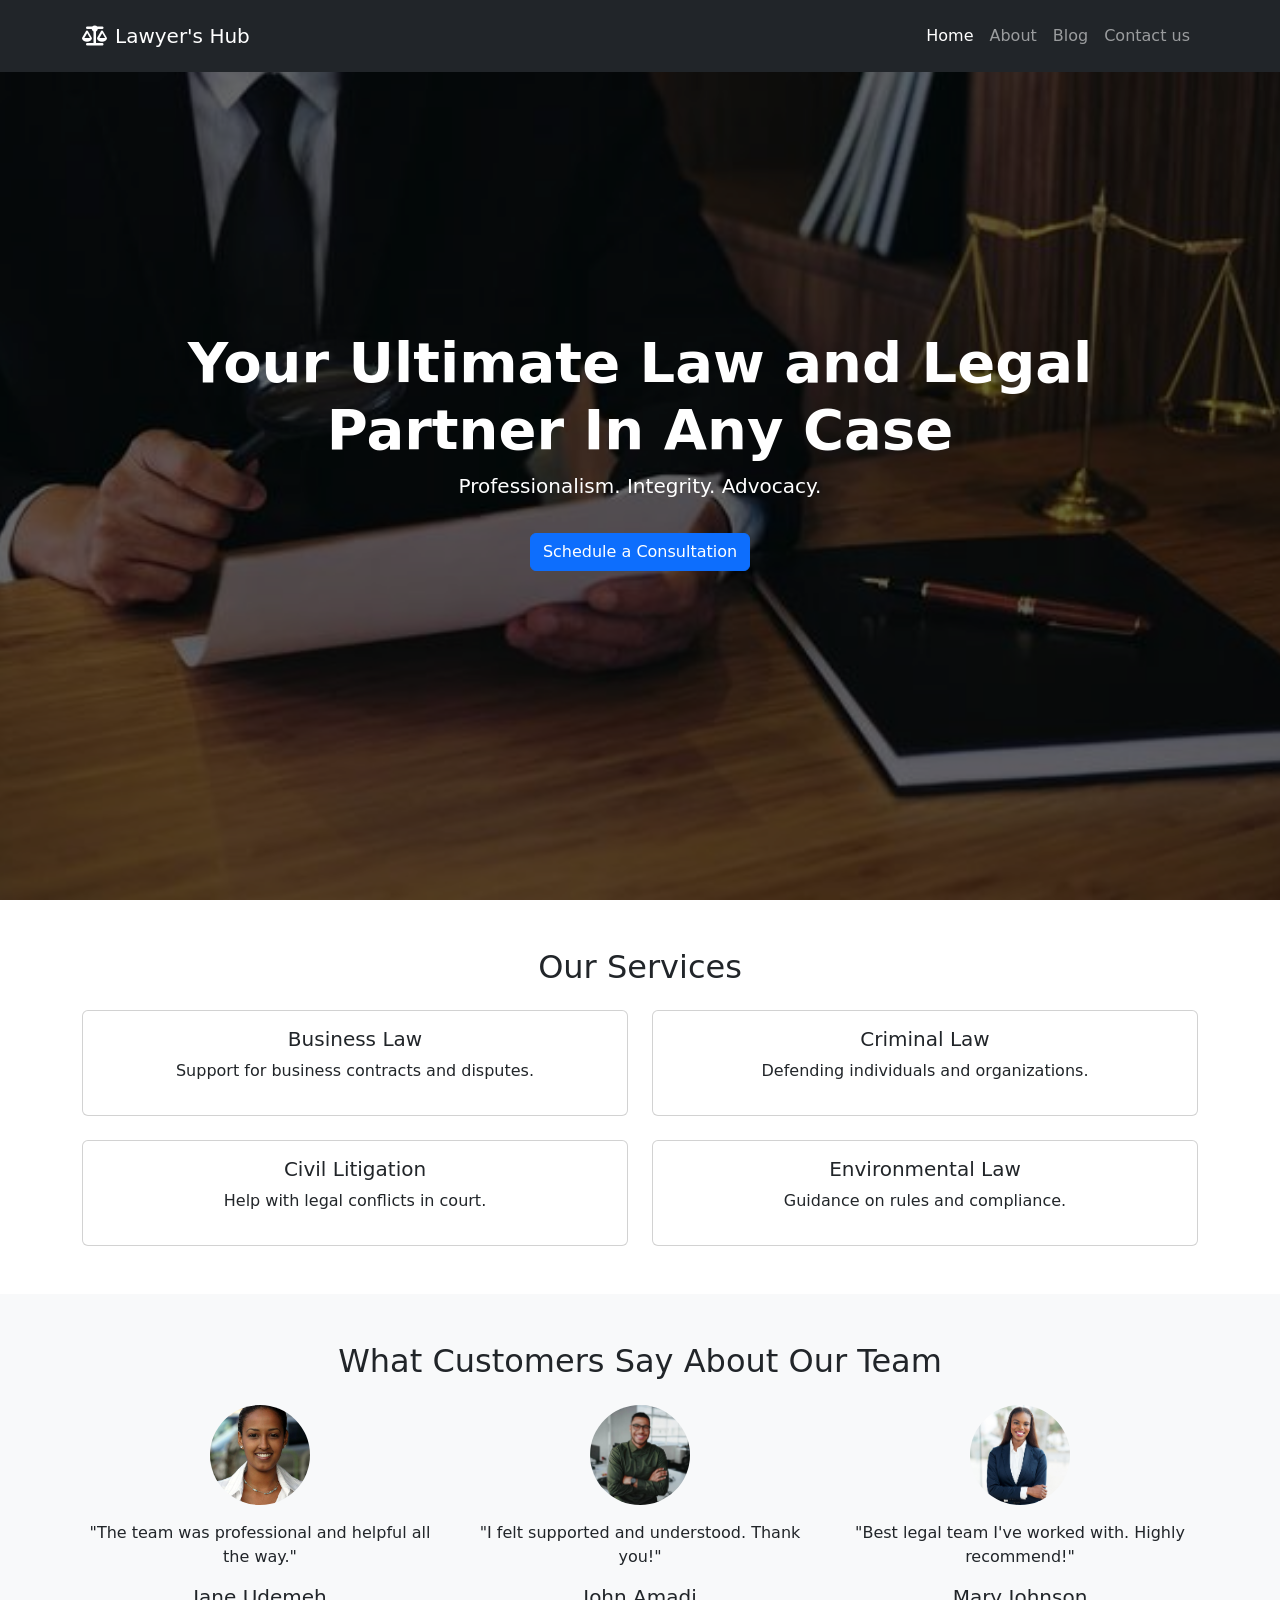
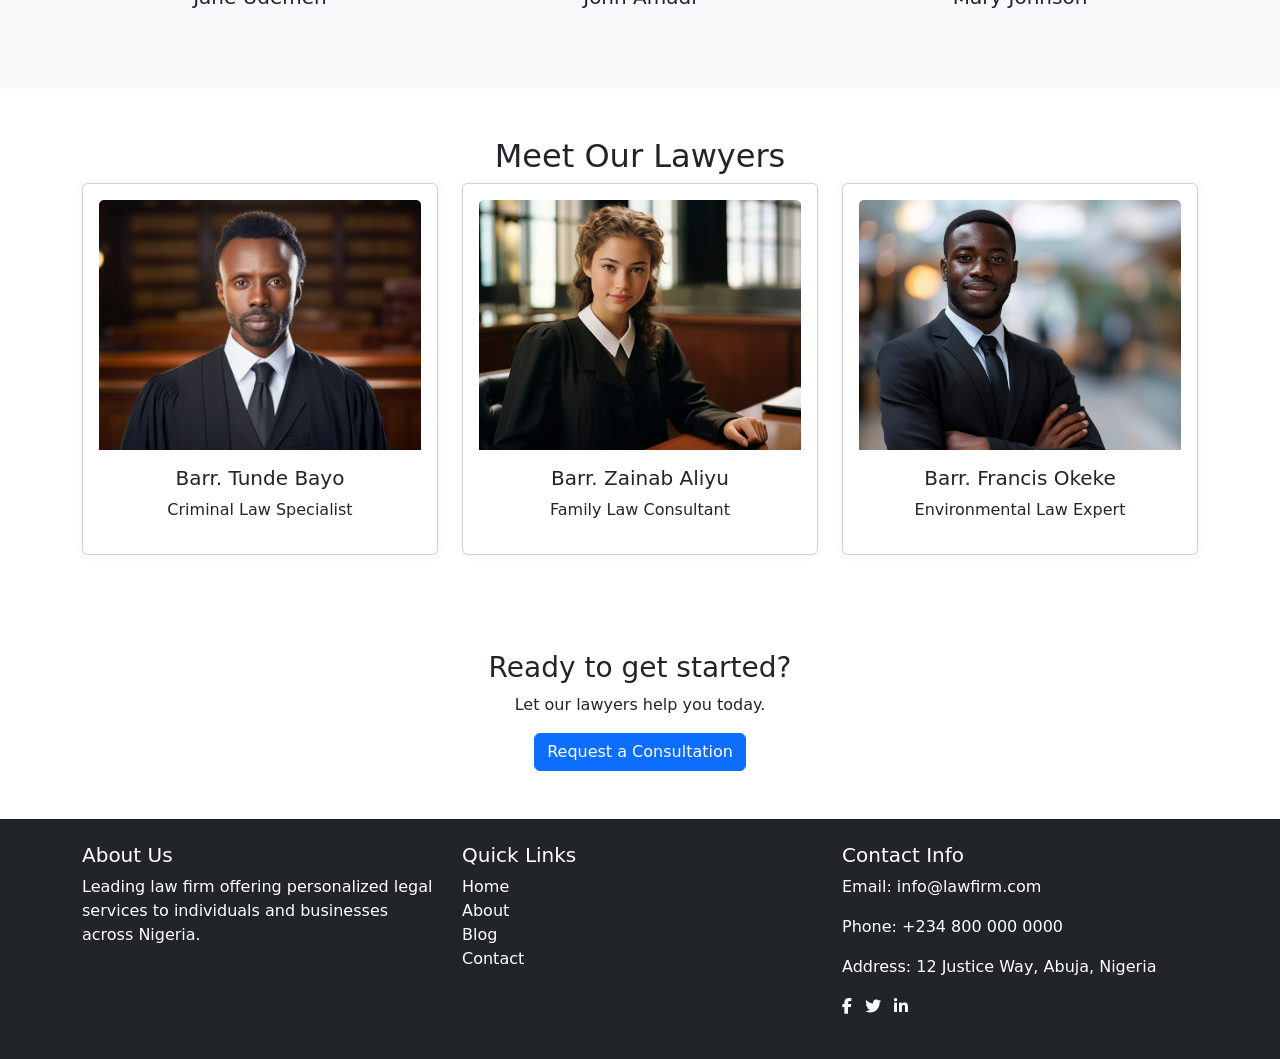
<file: index.html>
<!DOCTYPE html>
<html lang="en">
<head>
    <meta charset="UTF-8">
    <meta name="viewport" content="width=device-width, initial-scale=1.0">
    <title>Document</title>
    <link rel="stylesheet" href="styles.css">
    <link href="https://cdn.jsdelivr.net/npm/bootstrap@5.0.2/dist/css/bootstrap.min.css" rel="stylesheet" integrity="sha384-EVSTQN3/azprG1Anm3QDgpJLIm9Nao0Yz1ztcQTwFspd3yD65VohhpuuCOmLASjC" crossorigin="anonymous">
    <link href="https://cdnjs.cloudflare.com/ajax/libs/font-awesome/6.5.0/css/all.min.css" rel="stylesheet" />

</head>
<body>
    <nav class="navbar navbar-expand-lg navbar-dark bg-dark py-3 fixed-top" >
  <div class="container">
    <a class="navbar-brand" href="#"> 
        <i class="fa-solid fa-scale-balanced me-2"></i>Lawyer's Hub</a>
    <button class="navbar-toggler" type="button" data-bs-toggle="collapse" data-bs-target="#navbarNav" aria-controls="navbarNav" aria-expanded="false" aria-label="Toggle navigation">
      <span class="navbar-toggler-icon"></span>
    </button>
    <div class="collapse navbar-collapse" id="navbarNav">
      <ul class="navbar-nav ms-auto">
        <li class="nav-item">
          <a class="nav-link text-white" aria-current="page" href="#">Home</a>
        </li>
        <li class="nav-item">
          <a class="nav-link" href="pages/about.html">About</a>
        </li>
        <li class="nav-item">
          <a class="nav-link" href="pages/blog.html">Blog</a>
        </li>
        <li class="nav-item">
          <a class="nav-link" href="pages/contact.html">Contact us</a>
        </li>
      </ul>
    </div>
  </div>
</nav>

<!-- hero -->
<div class="hero d-flex align-items-center justify-content-center text-center text-white">
  <!-- Overlay -->
  <div class="overlay position-absolute top-0 start-0 w-100 h-100" style="background-color: rgba(0,0,0,0.6); z-index: 1;"></div>

  <div class="container position-relative" style="z-index: 2;">
    <h1 class="display-4 fw-bold">Your Ultimate Law and Legal Partner In Any Case</h1>
    <p class="lead">Professionalism. Integrity. Advocacy.</p>
    <a href="pages/contact.html" class="btn btn-primary mt-3">Schedule a Consultation</a>
  </div>
</div>

 <!-- Services Section -->
  <section class="py-5">
  <div class="container">
    <h2 class="text-center mb-4">Our Services</h2>
    <div class="row row-cols-1 row-cols-md-2 g-4">
      <div class="col">
        <div class="card text-center h-100">
          <div class="card-body">
            <h5>Business Law</h5>
            <p>Support for business contracts and disputes.</p>
          </div>
        </div>
      </div>
      <div class="col">
        <div class="card text-center h-100">
          <div class="card-body">
            <h5>Criminal Law</h5>
            <p>Defending individuals and organizations.</p>
          </div>
        </div>
      </div>
      <div class="col">
        <div class="card text-center h-100">
          <div class="card-body">
            <h5>Civil Litigation</h5>
            <p>Help with legal conflicts in court.</p>
          </div>
        </div>
      </div>
      <div class="col">
        <div class="card text-center h-100">
          <div class="card-body">
            <h5>Environmental Law</h5>
            <p>Guidance on rules and compliance.</p>
          </div>
        </div>
      </div>
    </div>
  </div>
</section>

  <!-- Testimonials Section -->
  <section class="py-5 bg-light">
    <div class="container">
      <h2 class="text-center mb-4">What Customers Say About Our Team</h2>
      <div class="row">
        <div class="col-md-4 text-center mb-4">
          <img src="assets/jane-udeme.jpeg" alt="Client 1" class="rounded-circle mb-3" style="width: 6.25rem; height: 6.25rem; object-fit: cover;">
          <p>"The team was professional and helpful all the way."</p>
          <h5>Jane Udemeh</h5>
        </div>
        <div class="col-md-4 text-center mb-4">
          <img src="assets/customer-john.jpg" alt="Client 2" class="rounded-circle mb-3" style="width: 6.25rem; height: 6.25rem; object-fit: cover; object-position: 20% 30%;">
          <p>"I felt supported and understood. Thank you!"</p>
          <h5>John Amadi</h5>
        </div>
        <div class="col-md-4 text-center mb-4">
          <img src="assets/mary.jpg" alt="Client 3" class="rounded-circle mb-3" style="width: 6.25rem; height: 6.25rem; object-fit: cover; object-position: 10% 30%;">
          <p>"Best legal team I've worked with. Highly recommend!"</p>
          <h5>Mary Johnson</h5>
        </div>
      </div>
    </div>
  </section>

  <!-- Our Team -->
<section class="py-5">
  <div class="container">
    <h2 class="text-center section-title">Meet Our Lawyers</h2>
    <div class="row g-4">
      <div class="col-md-4">
        <div class="card lawyer-card">
          <img src="assets/criminal-law.jpg" class="card-img-top" alt="Lawyer 1">
          <div class="card-body text-center">
            <h5 class="card-title">Barr. Tunde Bayo</h5>
            <p class="card-text">Criminal Law Specialist</p>
          </div>
        </div>
      </div>
      <div class="col-md-4">
        <div class="card lawyer-card">
          <img src="assets/family-law.jpg" class="card-img-top" alt="Lawyer 2">
          <div class="card-body text-center">
            <h5 class="card-title">Barr. Zainab Aliyu</h5>
            <p class="card-text">Family Law Consultant</p>
          </div>
        </div>
      </div>
      <div class="col-md-4 ">
        <div class="card lawyer-card">
           <img src="assets/environmental-law.jpg" class="card-img-top lawyer-img-francis" alt="Lawyer 3">
          <div class="card-body text-center">
            <h5 class="card-title">Barr. Francis Okeke</h5>
            <p class="card-text">Environmental Law Expert</p>
          </div>
        </div>
      </div>
    </div>
  </div>
</section>

<section class="py-5 text-center text-dark">
    <div class="container">
      <h3>Ready to get started?</h3>
    <p>Let our lawyers help you today.</p>
    <a href="pages/contact.html" class="btn btn-primary ">Request a Consultation</a>
  </div>
  </section>

  <footer class="bg-dark text-white py-4">
  <div class="container" >
    <div class="row text-center text-md-start">
      <div class="col-md-4 mb-3" >
        <h5>About Us</h5>
        <p>Leading law firm offering personalized legal services to individuals and businesses across Nigeria.</p>
      </div>
      <div class="col-md-4 mb-3">
        <h5>Quick Links</h5>
        <ul class="list-unstyled">
          <li><a href="index.html" class="text-white text-decoration-none">Home</a></li>
          <li><a href="pages/about.html" class="text-white text-decoration-none">About</a></li>
          <li><a href="pages/blog.html" class="text-white text-decoration-none">Blog</a></li>
          <li><a href="pages/contact.html" class="text-white text-decoration-none">Contact</a></li>
        </ul>
      </div>

      <!-- footer -->
      <div class="col-md-4 mb-3">
        <h5>Contact Info</h5>
        <p>Email: info@lawfirm.com</p>
        <p>Phone: +234 800 000 0000</p>
        <p>Address: 12 Justice Way, Abuja, Nigeria</p>
        <div class="socials">
          <a href="#" class="text-white me-2"><i class="fab fa-facebook-f"></i></a>
          <a href="#" class="text-white me-2"><i class="fab fa-twitter"></i></a>
          <a href="#" class="text-white"><i class="fab fa-linkedin-in"></i></a>
        </div>
      </div>
    </div>
  </div>
</footer>
    <script src="https://cdn.jsdelivr.net/npm/bootstrap@5.0.2/dist/js/bootstrap.bundle.min.js" integrity="sha384-MrcW6ZMFYlzcLA8Nl+NtUVF0sA7MsXsP1UyJoMp4YLEuNSfAP+JcXn/tWtIaxVXM" crossorigin="anonymous"></script>
</body>
</html>
</file>
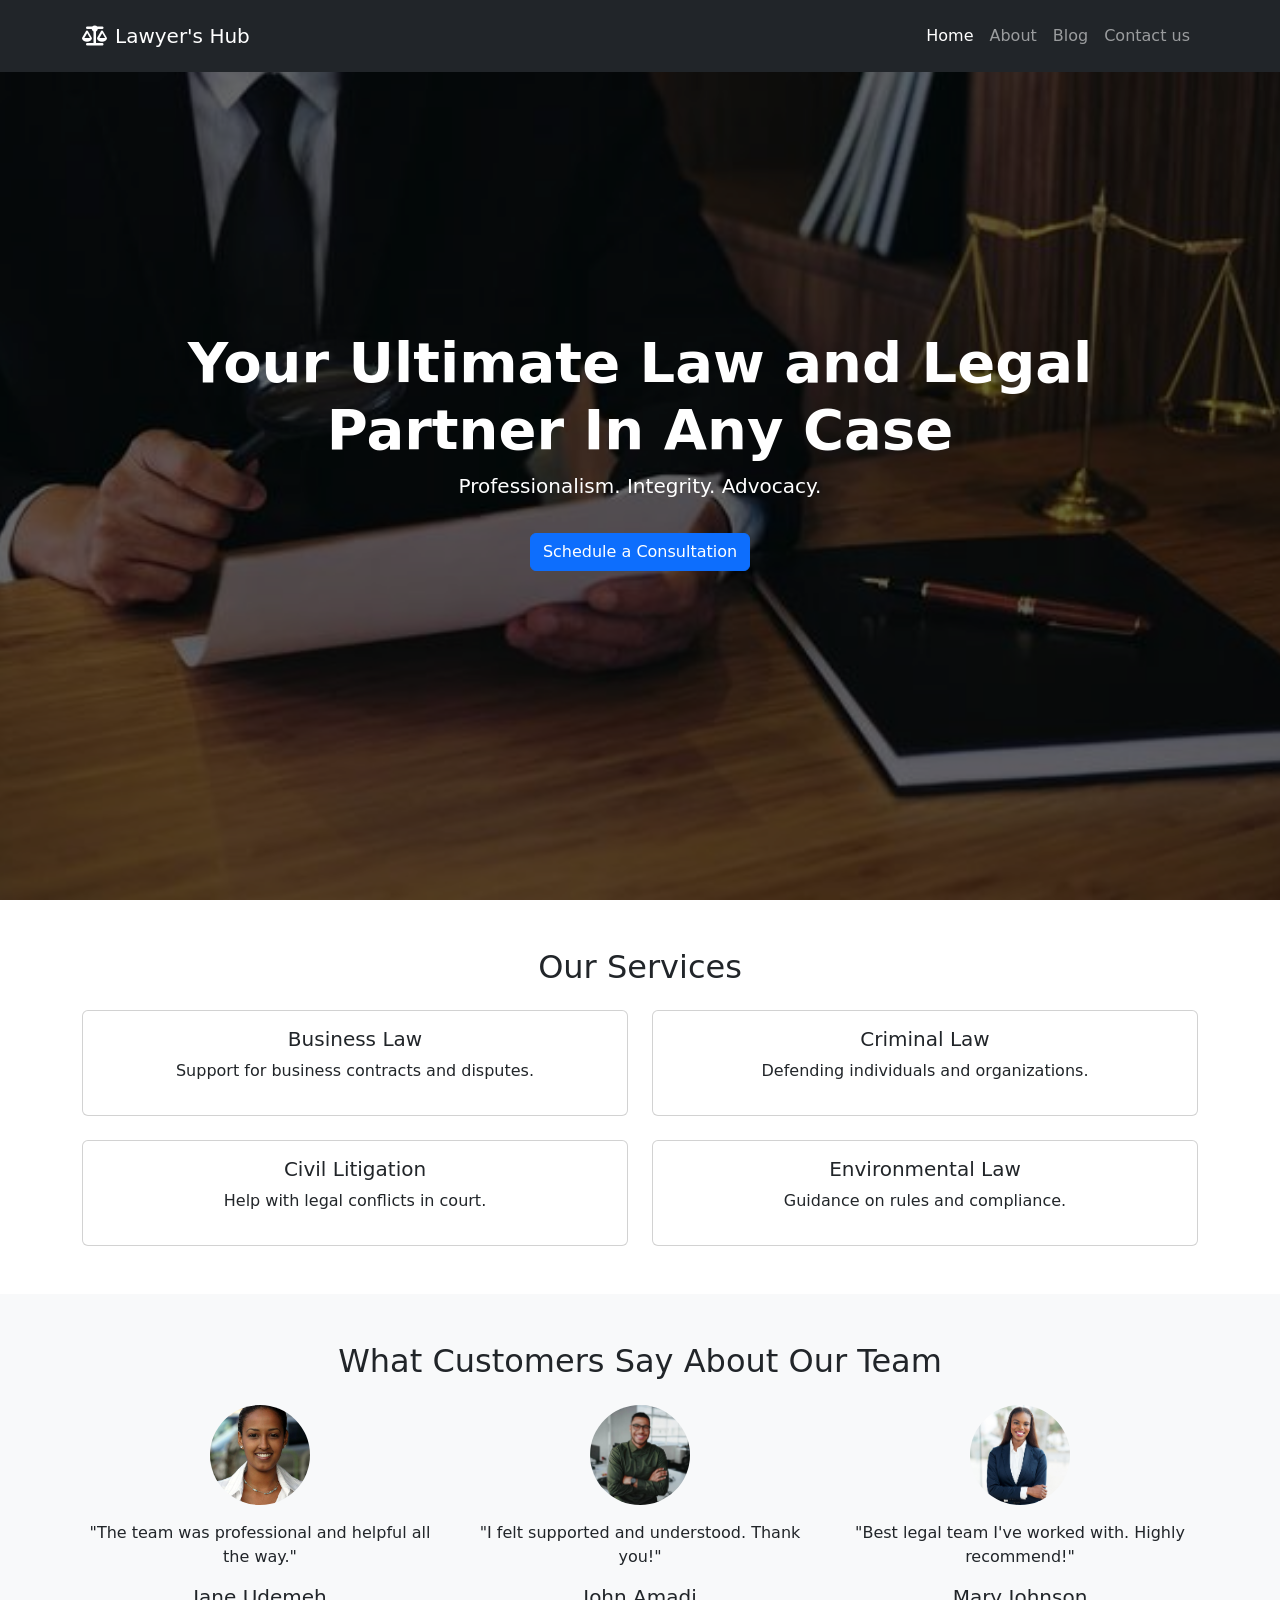
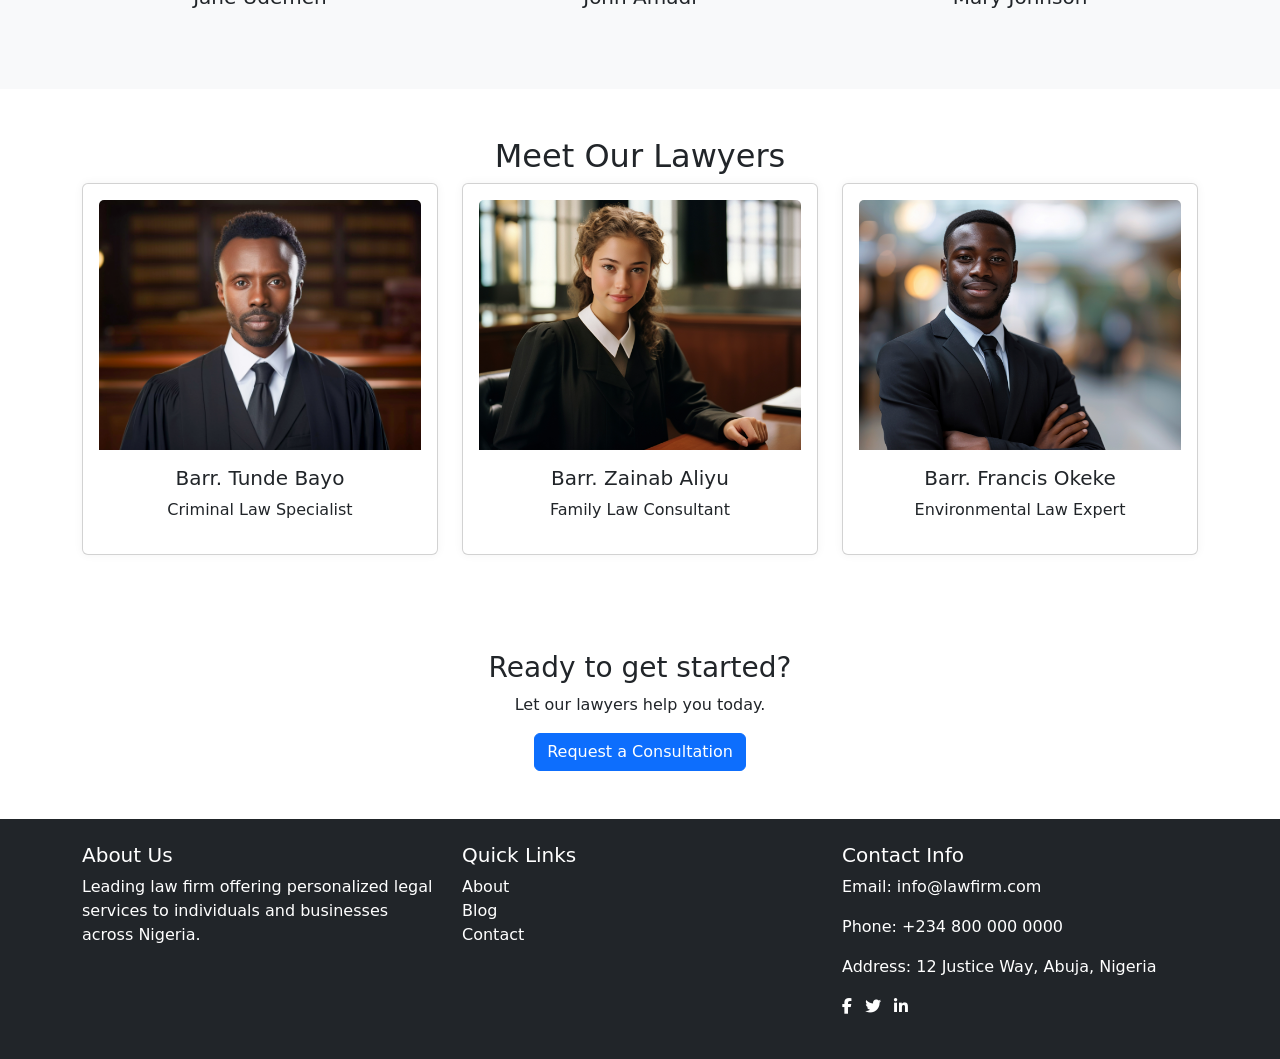
<file: HTML/index.html>
<!DOCTYPE html>
<html lang="en">
<head>
    <meta charset="UTF-8">
    <meta name="viewport" content="width=device-width, initial-scale=1.0">
    <title>Document</title>
    <link rel="stylesheet" href="/Css/styles.css">
    <link href="https://cdn.jsdelivr.net/npm/bootstrap@5.0.2/dist/css/bootstrap.min.css" rel="stylesheet" integrity="sha384-EVSTQN3/azprG1Anm3QDgpJLIm9Nao0Yz1ztcQTwFspd3yD65VohhpuuCOmLASjC" crossorigin="anonymous">
    <link href="https://cdnjs.cloudflare.com/ajax/libs/font-awesome/6.5.0/css/all.min.css" rel="stylesheet" />

</head>
<body>
    <nav class="navbar navbar-expand-lg navbar-dark bg-dark py-3 fixed-top" >
  <div class="container">
    <a class="navbar-brand" href="#"> 
        <i class="fa-solid fa-scale-balanced me-2"></i>Lawyer's Hub</a>
    <button class="navbar-toggler" type="button" data-bs-toggle="collapse" data-bs-target="#navbarNav" aria-controls="navbarNav" aria-expanded="false" aria-label="Toggle navigation">
      <span class="navbar-toggler-icon"></span>
    </button>
    <div class="collapse navbar-collapse" id="navbarNav">
      <ul class="navbar-nav ms-auto">
        <li class="nav-item">
          <a class="nav-link text-white" aria-current="page" href="#">Home</a>
        </li>
        <li class="nav-item">
          <a class="nav-link" href="about.html">About</a>
        </li>
        <li class="nav-item">
          <a class="nav-link" href="blog.html">Blog</a>
        </li>
        <li class="nav-item">
          <a class="nav-link" href="contact.html">Contact us</a>
        </li>
      </ul>
    </div>
  </div>
</nav>

<!-- hero -->
<div class="hero d-flex align-items-center justify-content-center text-center text-white">
  <!-- Overlay -->
  <div class="overlay position-absolute top-0 start-0 w-100 h-100" style="background-color: rgba(0,0,0,0.6); z-index: 1;"></div>

  <div class="container position-relative" style="z-index: 2;">
    <h1 class="display-4 fw-bold">Your Ultimate Law and Legal Partner In Any Case</h1>
    <p class="lead">Professionalism. Integrity. Advocacy.</p>
    <a href="contact.html" class="btn btn-primary mt-3">Schedule a Consultation</a>
  </div>
</div>

 <!-- Services Section -->
  <section class="py-5">
  <div class="container">
    <h2 class="text-center mb-4">Our Services</h2>
    <div class="row row-cols-1 row-cols-md-2 g-4">
      <div class="col">
        <div class="card text-center h-100">
          <div class="card-body">
            <h5>Business Law</h5>
            <p>Support for business contracts and disputes.</p>
          </div>
        </div>
      </div>
      <div class="col">
        <div class="card text-center h-100">
          <div class="card-body">
            <h5>Criminal Law</h5>
            <p>Defending individuals and organizations.</p>
          </div>
        </div>
      </div>
      <div class="col">
        <div class="card text-center h-100">
          <div class="card-body">
            <h5>Civil Litigation</h5>
            <p>Help with legal conflicts in court.</p>
          </div>
        </div>
      </div>
      <div class="col">
        <div class="card text-center h-100">
          <div class="card-body">
            <h5>Environmental Law</h5>
            <p>Guidance on rules and compliance.</p>
          </div>
        </div>
      </div>
    </div>
  </div>
</section>

  <!-- Testimonials Section -->
  <section class="py-5 bg-light">
    <div class="container">
      <h2 class="text-center mb-4">What Customers Say About Our Team</h2>
      <div class="row">
        <div class="col-md-4 text-center mb-4">
          <img src="/Assest/jane udeme.jpeg" alt="Client 1" class="rounded-circle mb-3" style="width: 6.25rem; height: 6.25rem; object-fit: cover;">
          <p>"The team was professional and helpful all the way."</p>
          <h5>Jane Udemeh</h5>
        </div>
        <div class="col-md-4 text-center mb-4">
          <img src="/Assest/customer-john.jpg" alt="Client 2" class="rounded-circle mb-3" style="width: 6.25rem; height: 6.25rem; object-fit: cover; object-position: 20% 30%;">
          <p>"I felt supported and understood. Thank you!"</p>
          <h5>John Amadi</h5>
        </div>
        <div class="col-md-4 text-center mb-4">
          <img src="/Assest/Mary.jpg" alt="Client 3" class="rounded-circle mb-3" style="width: 6.25rem; height: 6.25rem; object-fit: cover; object-position: 10% 30%;">
          <p>"Best legal team I've worked with. Highly recommend!"</p>
          <h5>Mary Johnson</h5>
        </div>
      </div>
    </div>
  </section>

  <!-- Our Team -->
<section class="py-5">
  <div class="container">
    <h2 class="text-center section-title">Meet Our Lawyers</h2>
    <div class="row g-4">
      <div class="col-md-4">
        <div class="card lawyer-card">
          <img src="/Assest/criminal law.jpg" class="card-img-top" alt="Lawyer 1">
          <div class="card-body text-center">
            <h5 class="card-title">Barr. Tunde Bayo</h5>
            <p class="card-text">Criminal Law Specialist</p>
          </div>
        </div>
      </div>
      <div class="col-md-4">
        <div class="card lawyer-card">
          <img src="/Assest/family law.jpg" class="card-img-top" alt="Lawyer 2">
          <div class="card-body text-center">
            <h5 class="card-title">Barr. Zainab Aliyu</h5>
            <p class="card-text">Family Law Consultant</p>
          </div>
        </div>
      </div>
      <div class="col-md-4 ">
        <div class="card lawyer-card">
           <img src="/Assest/environmental law.jpg" class="card-img-top lawyer-img-francis" alt="Lawyer 3">
          <div class="card-body text-center">
            <h5 class="card-title">Barr. Francis Okeke</h5>
            <p class="card-text">Environmental Law Expert</p>
          </div>
        </div>
      </div>
    </div>
  </div>
</section>

<section class="py-5 text-center text-dark">
    <div class="container">
      <h3>Ready to get started?</h3>
    <p>Let our lawyers help you today.</p>
    <a href="contact.html" class="btn btn-primary ">Request a Consultation</a>
  </div>
  </section>

  <footer class="bg-dark text-white py-4">
  <div class="container" >
    <div class="row text-center text-md-start">
      <div class="col-md-4 mb-3" >
        <h5>About Us</h5>
        <p>Leading law firm offering personalized legal services to individuals and businesses across Nigeria.</p>
      </div>
      <div class="col-md-4 mb-3">
        <h5>Quick Links</h5>
        <ul class="list-unstyled">
          <li><a href="about.html" class="text-white text-decoration-none">About</a></li>
          <li><a href="blog.html" class="text-white text-decoration-none">Blog</a></li>
          <li><a href="contact.html" class="text-white text-decoration-none">Contact</a></li>
        </ul>
      </div>

      <!-- footer -->
      <div class="col-md-4 mb-3">
        <h5>Contact Info</h5>
        <p>Email: info@lawfirm.com</p>
        <p>Phone: +234 800 000 0000</p>
        <p>Address: 12 Justice Way, Abuja, Nigeria</p>
        <div class="socials">
          <a href="#" class="text-white me-2"><i class="fab fa-facebook-f"></i></a>
          <a href="#" class="text-white me-2"><i class="fab fa-twitter"></i></a>
          <a href="#" class="text-white"><i class="fab fa-linkedin-in"></i></a>
        </div>
      </div>
    </div>
  </div>
</footer>
    <script src="https://cdn.jsdelivr.net/npm/bootstrap@5.0.2/dist/js/bootstrap.bundle.min.js" integrity="sha384-MrcW6ZMFYlzcLA8Nl+NtUVF0sA7MsXsP1UyJoMp4YLEuNSfAP+JcXn/tWtIaxVXM" crossorigin="anonymous"></script>
</body>
</html>
</file>
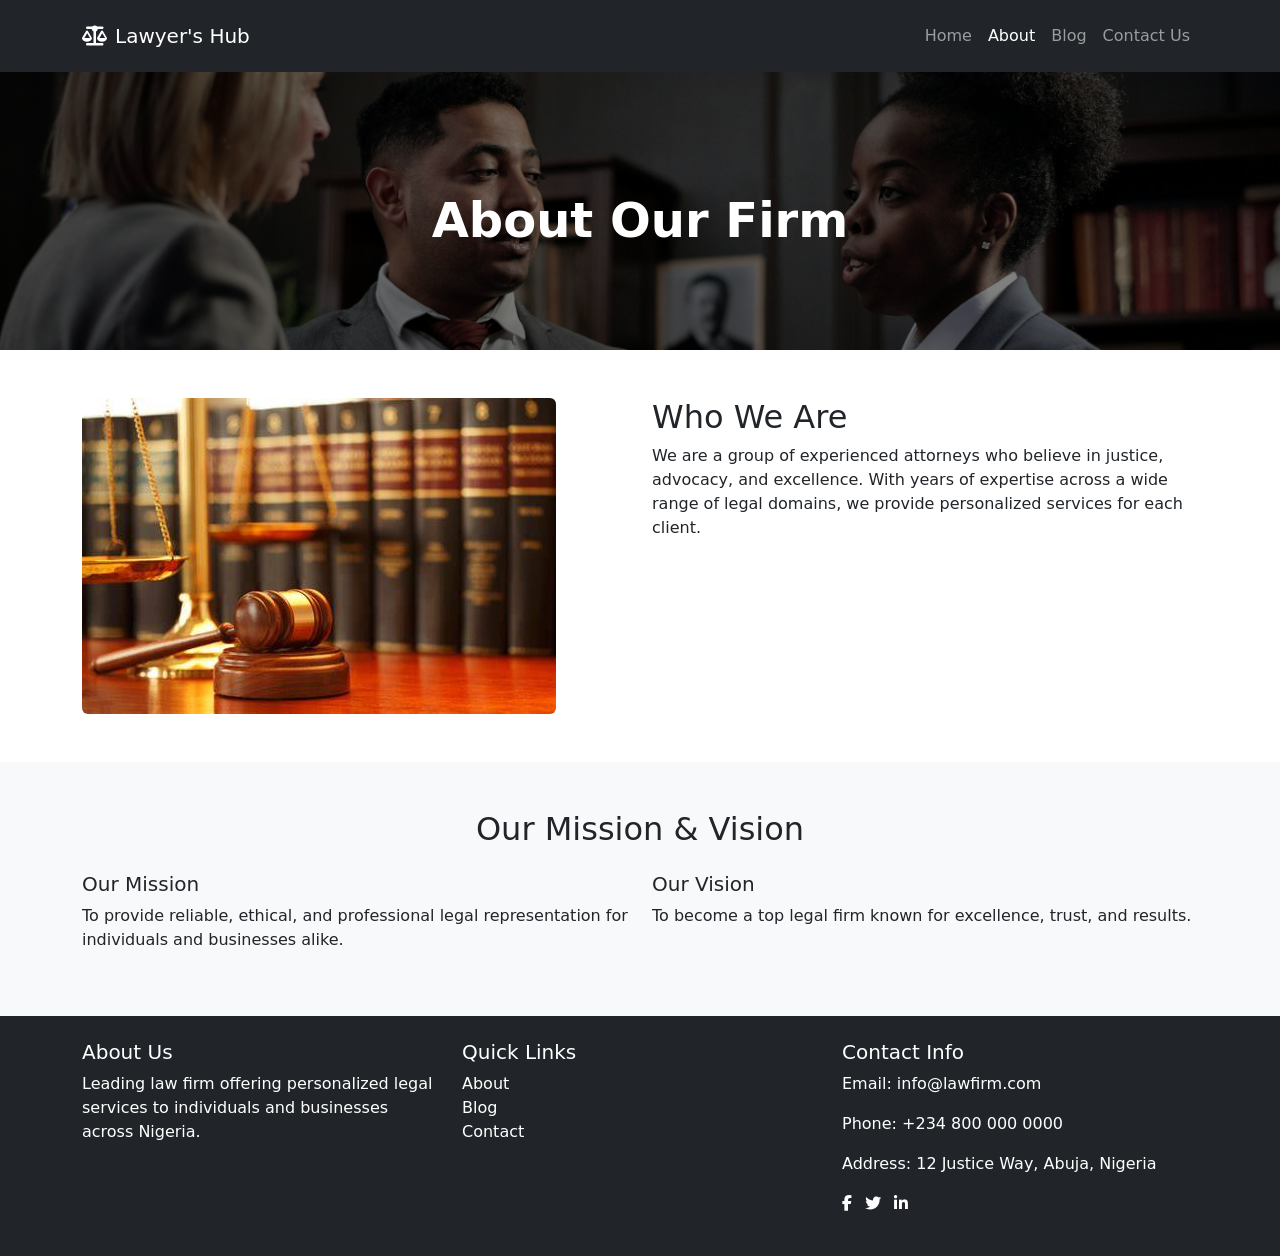
<file: HTML/about.html>
<html lang="en">
<head>
  <meta charset="UTF-8">
  <meta name="viewport" content="width=device-width, initial-scale=1.0">
  <title>About Us</title>
  <link rel="stylesheet" href="/Css/about.css">
  <link href="https://cdn.jsdelivr.net/npm/bootstrap@5.3.0/dist/css/bootstrap.min.css" rel="stylesheet" />
  <link rel="stylesheet" href="https://cdnjs.cloudflare.com/ajax/libs/font-awesome/6.4.0/css/all.min.css">
</head>
<body>
  <nav class="navbar navbar-expand-lg navbar-dark bg-dark py-3 fixed-top">
    <div class="container">
      <a class="navbar-brand" href="index.html"><i class="fa-solid fa-scale-balanced me-2"></i>Lawyer's Hub</a>
      <button class="navbar-toggler" type="button" data-bs-toggle="collapse" data-bs-target="#navbarNav">
        <span class="navbar-toggler-icon"></span>
      </button>
      <div class="collapse navbar-collapse" id="navbarNav">
        <ul class="navbar-nav ms-auto">
          <li class="nav-item"><a class="nav-link" href="index.html">Home</a></li>
          <li class="nav-item"><a class="nav-link active" href="about.html">About</a></li>
          <li class="nav-item"><a class="nav-link" href="blog.html">Blog</a></li>
          <li class="nav-item"><a class="nav-link" href="contact.html">Contact Us</a></li>
        </ul>
      </div>
    </div>
  </nav>

  <header class="text-white text-center py-5 position-relative">
  <div class="overlay"></div>

  <div class="container py-5 mt-5 position-relative">
    <h1 class="fw-semibold display-5 mt-5">About Our Firm</h1>
  </div>
</header>

  <section class="py-5">
    <div class="container">
      <div class="row">
        <div class="col-md-6">
          <img src="/Assest/about 2.jpeg" alt="About Image" class="img-fluid rounded" />
        </div>
        <div class="col-md-6">
          <h2>Who We Are</h2>
          <p>We are a group of experienced attorneys who believe in justice, advocacy, and excellence. With years of expertise across a wide range of legal domains, we provide personalized services for each client.</p>
        </div>
      </div>
    </div>
  </section>

  <section class="py-5 bg-light">
    <div class="container">
      <h2 class="text-center mb-4">Our Mission & Vision</h2>
      <div class="row">
        <div class="col-md-6">
          <h5>Our Mission</h5>
          <p>To provide reliable, ethical, and professional legal representation for individuals and businesses alike.</p>
        </div>
        <div class="col-md-6">
          <h5>Our Vision</h5>
          <p>To become a top legal firm known for excellence, trust, and results.</p>
        </div>
      </div>
    </div>
  </section>

  <footer class="bg-dark text-white py-4">
  <div class="container" >
    <div class="row text-center text-md-start">
      <div class="col-md-4 mb-3" >
        <h5>About Us</h5>
        <p>Leading law firm offering personalized legal services to individuals and businesses across Nigeria.</p>
      </div>
      <div class="col-md-4 mb-3">
        <h5>Quick Links</h5>
        <ul class="list-unstyled">
          <li><a href="about.html" class="text-white text-decoration-none">About</a></li>
          <li><a href="blog.html" class="text-white text-decoration-none">Blog</a></li>
          <li><a href="contact.html" class="text-white text-decoration-none">Contact</a></li>
        </ul>
      </div>
      <div class="col-md-4 mb-3">
        <h5>Contact Info</h5>
        <p>Email: info@lawfirm.com</p>
        <p>Phone: +234 800 000 0000</p>
        <p>Address: 12 Justice Way, Abuja, Nigeria</p>
        <div class="socials">
          <a href="#" class="text-white me-2"><i class="fab fa-facebook-f"></i></a>
          <a href="#" class="text-white me-2"><i class="fab fa-twitter"></i></a>
          <a href="#" class="text-white"><i class="fab fa-linkedin-in"></i></a>
        </div>
      </div>
    </div>
  </div>
</footer>

  <script src="https://cdn.jsdelivr.net/npm/bootstrap@5.3.0/dist/js/bootstrap.bundle.min.js"></script>
</body>
</html>
</file>
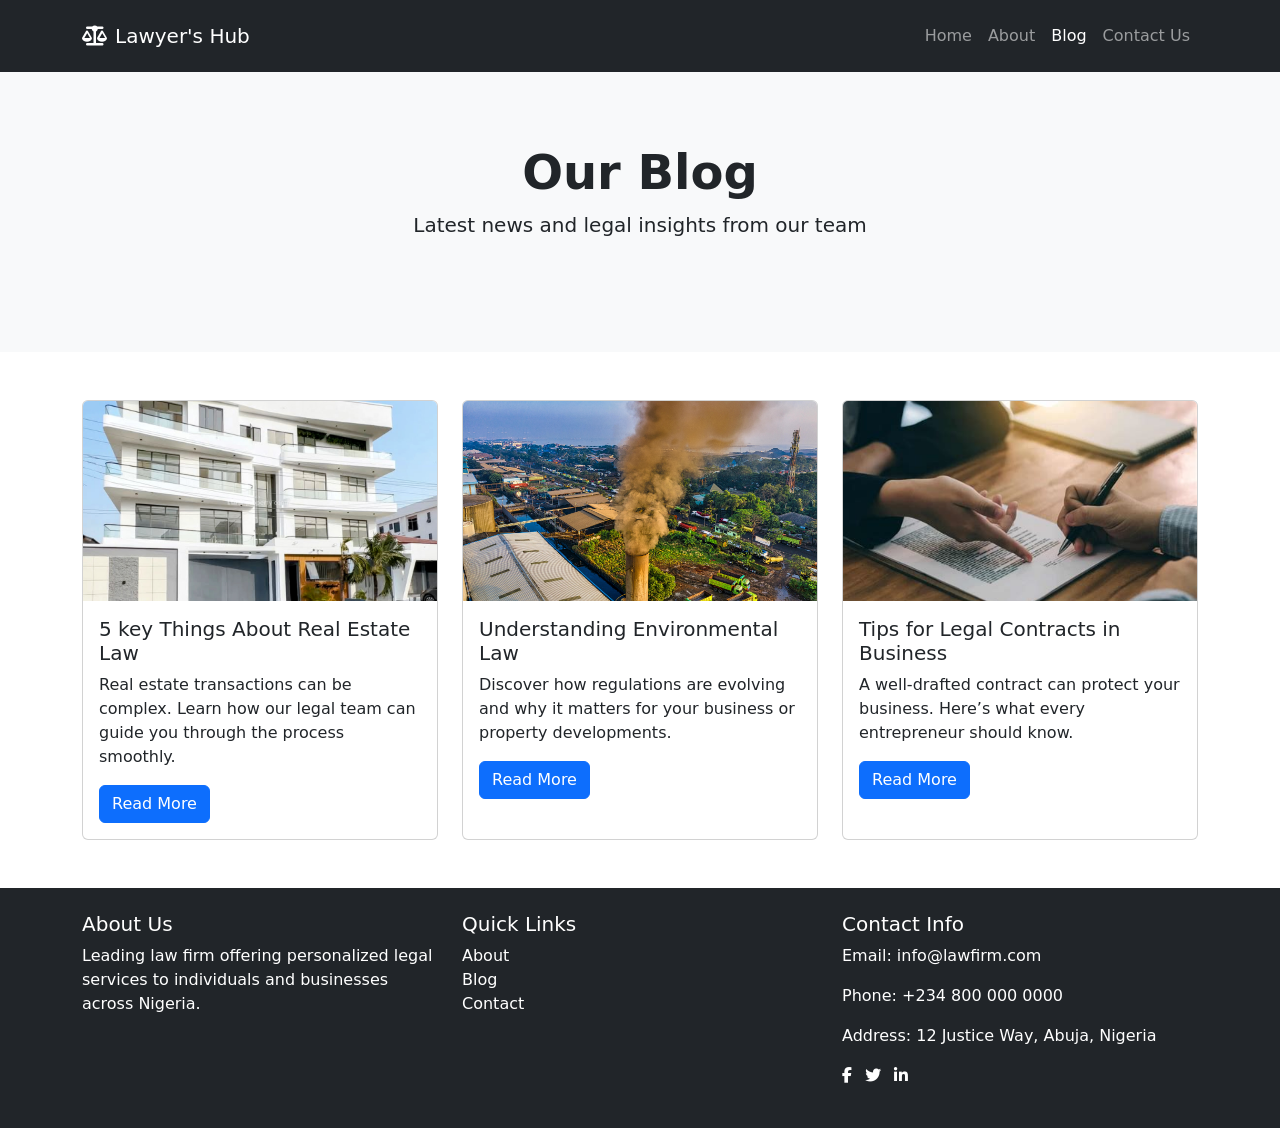
<file: HTML/blog.html>
<!DOCTYPE html>
<html lang="en">
<head>
  <meta charset="UTF-8" />
  <meta name="viewport" content="width=device-width, initial-scale=1.0" />
  <title>Lawyer's Hub - Blog</title>
  <link rel="stylesheet" href="/Css/blog.css">
  <link href="https://cdn.jsdelivr.net/npm/bootstrap@5.3.0/dist/css/bootstrap.min.css" rel="stylesheet">
  <link rel="stylesheet" href="https://cdnjs.cloudflare.com/ajax/libs/font-awesome/6.4.0/css/all.min.css">
</head>
<body>
  <!-- Navbar -->
  <nav class="navbar navbar-expand-lg navbar-dark bg-dark py-3 fixed-top">
    <div class="container">
      <a class="navbar-brand" href="index.html"><i class="fa-solid fa-scale-balanced me-2"></i>Lawyer's Hub</a>
      <button class="navbar-toggler" type="button" data-bs-toggle="collapse" data-bs-target="#navbarNav">
        <span class="navbar-toggler-icon"></span>
      </button>
      <div class="collapse navbar-collapse" id="navbarNav">
        <ul class="navbar-nav ms-auto">
          <li class="nav-item"><a class="nav-link" href="index.html">Home</a></li>
          <li class="nav-item"><a class="nav-link" href="about.html">About</a></li>
          <li class="nav-item"><a class="nav-link active" href="blog.html">Blog</a></li>
          <li class="nav-item"><a class="nav-link" href="contact.html">Contact Us</a></li>
        </ul>
      </div>
    </div>
  </nav>

  <!-- Blog Header -->
  <header class="py-5 bg-light text-center">
    <div class="container py-5">
      <h1 class="fw-semibold display-5 mt-5">Our Blog</h1>
      <p class="lead fw-normal">Latest news and legal insights from our team</p>
    </div>
  </header>

  <!-- Blog Posts -->
  <section class="py-5">
    <div class="container">
      <div class="row g-4">
        <div class="col-md-4">
          <div class="card h-100">
            <img src="/Assest/apartment.png" class="card-img-top blog-img" alt="Post 1">
            <div class="card-body">
              <h5 class="card-title">5 key Things About Real Estate Law</h5>
              <p class="card-text">Real estate transactions can be complex. Learn how our legal team can guide you through the process smoothly.</p>
              <a href="#" class="btn btn-primary">Read More</a>
            </div>
          </div>
        </div>

        <div class="col-md-4">
          <div class="card h-100">
            <img src="/Assest/environment.jpg" class="card-img-top blog-img" alt="Post 2">
            <div class="card-body">
              <h5 class="card-title">Understanding Environmental Law</h5>
              <p class="card-text">Discover how regulations are evolving and why it matters for your business or property developments.</p>
              <a href="#" class="btn btn-primary">Read More</a>
            </div>
          </div>
        </div>

        <div class="col-md-4">
          <div class="card h-100">
            <img src="/Assest/contract.jpeg" class="card-img-top blog-img" alt="Post 3">
            <div class="card-body">
              <h5 class="card-title">Tips for Legal Contracts in Business</h5>
              <p class="card-text">A well-drafted contract can protect your business. Here’s what every entrepreneur should know.</p>
              <a href="#" class="btn btn-primary">Read More</a>
            </div>
          </div>
        </div>

      </div>
    </div>
  </section>

  <!-- Footer -->
  <footer class="bg-dark text-white py-4">
  <div class="container" >
    <div class="row text-center text-md-start">
      <div class="col-md-4 mb-3" >
        <h5>About Us</h5>
        <p>Leading law firm offering personalized legal services to individuals and businesses across Nigeria.</p>
      </div>
      <div class="col-md-4 mb-3">
        <h5>Quick Links</h5>
        <ul class="list-unstyled">
          <li><a href="about.html" class="text-white text-decoration-none">About</a></li>
          <li><a href="blog.html" class="text-white text-decoration-none">Blog</a></li>
          <li><a href="contact.html" class="text-white text-decoration-none">Contact</a></li>
        </ul>
      </div>
      <div class="col-md-4 mb-3">
        <h5>Contact Info</h5>
        <p>Email: info@lawfirm.com</p>
        <p>Phone: +234 800 000 0000</p>
        <p>Address: 12 Justice Way, Abuja, Nigeria</p>
        <div class="socials">
          <a href="#" class="text-white me-2"><i class="fab fa-facebook-f"></i></a>
          <a href="#" class="text-white me-2"><i class="fab fa-twitter"></i></a>
          <a href="#" class="text-white"><i class="fab fa-linkedin-in"></i></a>
        </div>
      </div>
    </div>
  </div>
</footer>

  <script src="https://cdn.jsdelivr.net/npm/bootstrap@5.3.0/dist/js/bootstrap.bundle.min.js"></script>
</body>
</html>
</file>
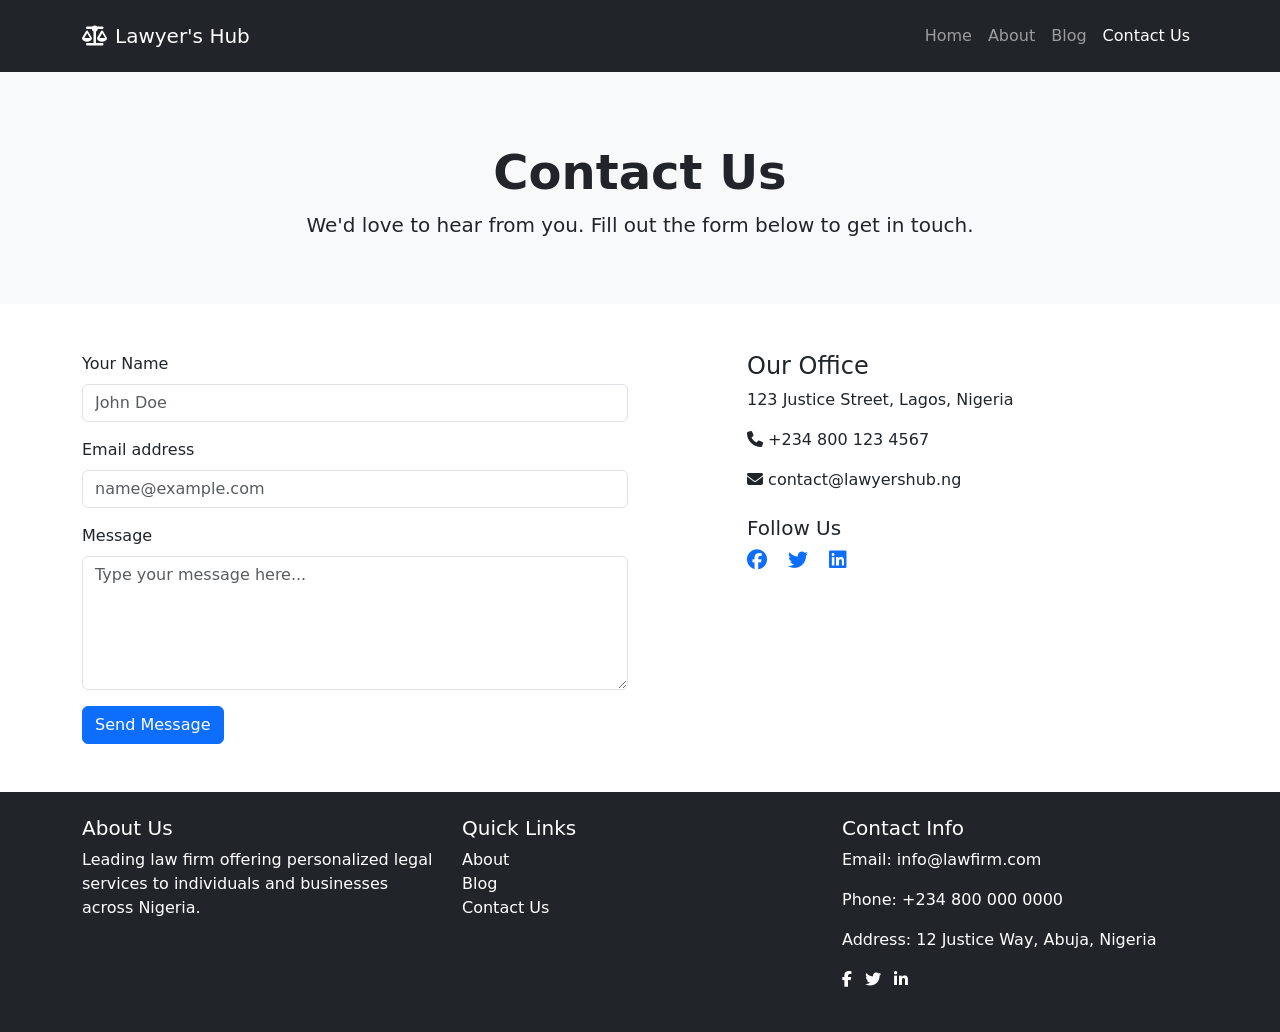
<file: HTML/contact.html>
<!DOCTYPE html>
<html lang="en">
<head>
  <meta charset="UTF-8">
  <meta name="viewport" content="width=device-width, initial-scale=1.0">
  <title>Contact Us - Lawyer's Hub</title>
  <link rel="stylesheet" href="/Css/contact.css">
  <link href="https://cdn.jsdelivr.net/npm/bootstrap@5.3.0/dist/css/bootstrap.min.css" rel="stylesheet">
  <link rel="stylesheet" href="https://cdnjs.cloudflare.com/ajax/libs/font-awesome/6.4.0/css/all.min.css">
</head>
<body>

  <!-- Navbar -->
  <nav class="navbar navbar-expand-lg navbar-dark bg-dark py-3 fixed-top">
    <div class="container">
      <a class="navbar-brand" href="index.html"><i class="fa-solid fa-scale-balanced me-2"></i>Lawyer's Hub</a>
      <button class="navbar-toggler" type="button" data-bs-toggle="collapse" data-bs-target="#navbarNav">
        <span class="navbar-toggler-icon"></span>
      </button>
      <div class="collapse navbar-collapse" id="navbarNav">
        <ul class="navbar-nav ms-auto">
          <li class="nav-item"><a class="nav-link" href="index.html">Home</a></li>
          <li class="nav-item"><a class="nav-link" href="about.html">About</a></li>
          <li class="nav-item"><a class="nav-link" href="blog.html">Blog</a></li>
          <li class="nav-item"><a class="nav-link active" href="contact.html">Contact Us</a></li>
        </ul>
      </div>
    </div>
  </nav>

  <!-- Contact Page Header -->
  <section class="py-5 bg-light mt-5">
    <div class="container text-center">
      <h2 class="fw-semibold display-5 mt-5 title">Contact Us</h2>
      <p class="lead fw-normal">We'd love to hear from you. Fill out the form below to get in touch.</p>
    </div>
  </section>

  <!-- Contact Form -->
  <section class="py-5">
    <div class="container ">
      <div class="row d-flex justify-content-between">
        <!-- Form -->
        <div class="col-md-6">
          <form>
            <div class="mb-3">
              <label for="name" class="form-label">Your Name</label>
              <input type="text" class="form-control" id="name" placeholder="John Doe">
            </div>
            <div class="mb-3">
              <label for="email" class="form-label">Email address</label>
              <input type="email" class="form-control" id="email" placeholder="name@example.com">
            </div>
            <div class="mb-3">
              <label for="message" class="form-label">Message</label>
              <textarea class="form-control" id="message" rows="5" placeholder="Type your message here..."></textarea>
            </div>
            <button type="submit" class="btn btn-primary">Send Message</button>
          </form>
        </div>
        <!-- Info -->
        <div class="col-md-5 offset-md-1 mt-md-0 mt-4">
          <h4>Our Office</h4>
          <p>123 Justice Street, Lagos, Nigeria</p>
          <p><i class="fas fa-phone"></i> +234 800 123 4567</p>
          <p><i class="fas fa-envelope"></i> contact@lawyershub.ng</p>
          <h5 class="mt-4">Follow Us</h5>
          <a href="#" class="me-3"><i class="fab fa-facebook fa-lg"></i></a>
          <a href="#" class="me-3"><i class="fab fa-twitter fa-lg"></i></a>
          <a href="#"><i class="fab fa-linkedin fa-lg"></i></a>
        </div>
      </div>
    </div>
  </section>

  <footer class="bg-dark text-white py-4">
  <div class="container" >
    <div class="row text-center text-md-start">
      <div class="col-md-4 mb-3" >
        <h5>About Us</h5>
        <p>Leading law firm offering personalized legal services to individuals and businesses across Nigeria.</p>
      </div>
      <div class="col-md-4 mb-3">
        <h5>Quick Links</h5>
        <ul class="list-unstyled">
          <li><a href="about.html" class="text-white text-decoration-none">About</a></li>
          <li><a href="blog.html" class="text-white text-decoration-none">Blog</a></li>
          <li><a href="contact.html" class="text-white text-decoration-none">Contact Us</a></li>
        </ul>
      </div>
      <div class="col-md-4 mb-3"> 
        <h5>Contact Info</h5>
        <p>Email: info@lawfirm.com</p>
        <p>Phone: +234 800 000 0000</p>
        <p>Address: 12 Justice Way, Abuja, Nigeria</p>
        <div class="socials">
          <a href="#" class="text-white me-2"><i class="fab fa-facebook-f"></i></a>
          <a href="#" class="text-white me-2"><i class="fab fa-twitter"></i></a>
          <a href="#" class="text-white"><i class="fab fa-linkedin-in"></i></a>
        </div>
      </div>
    </div>
  </div>
</footer>

  <script src="https://cdn.jsdelivr.net/npm/bootstrap@5.3.0/dist/js/bootstrap.bundle.min.js"></script>
</body>
</html>
</file>
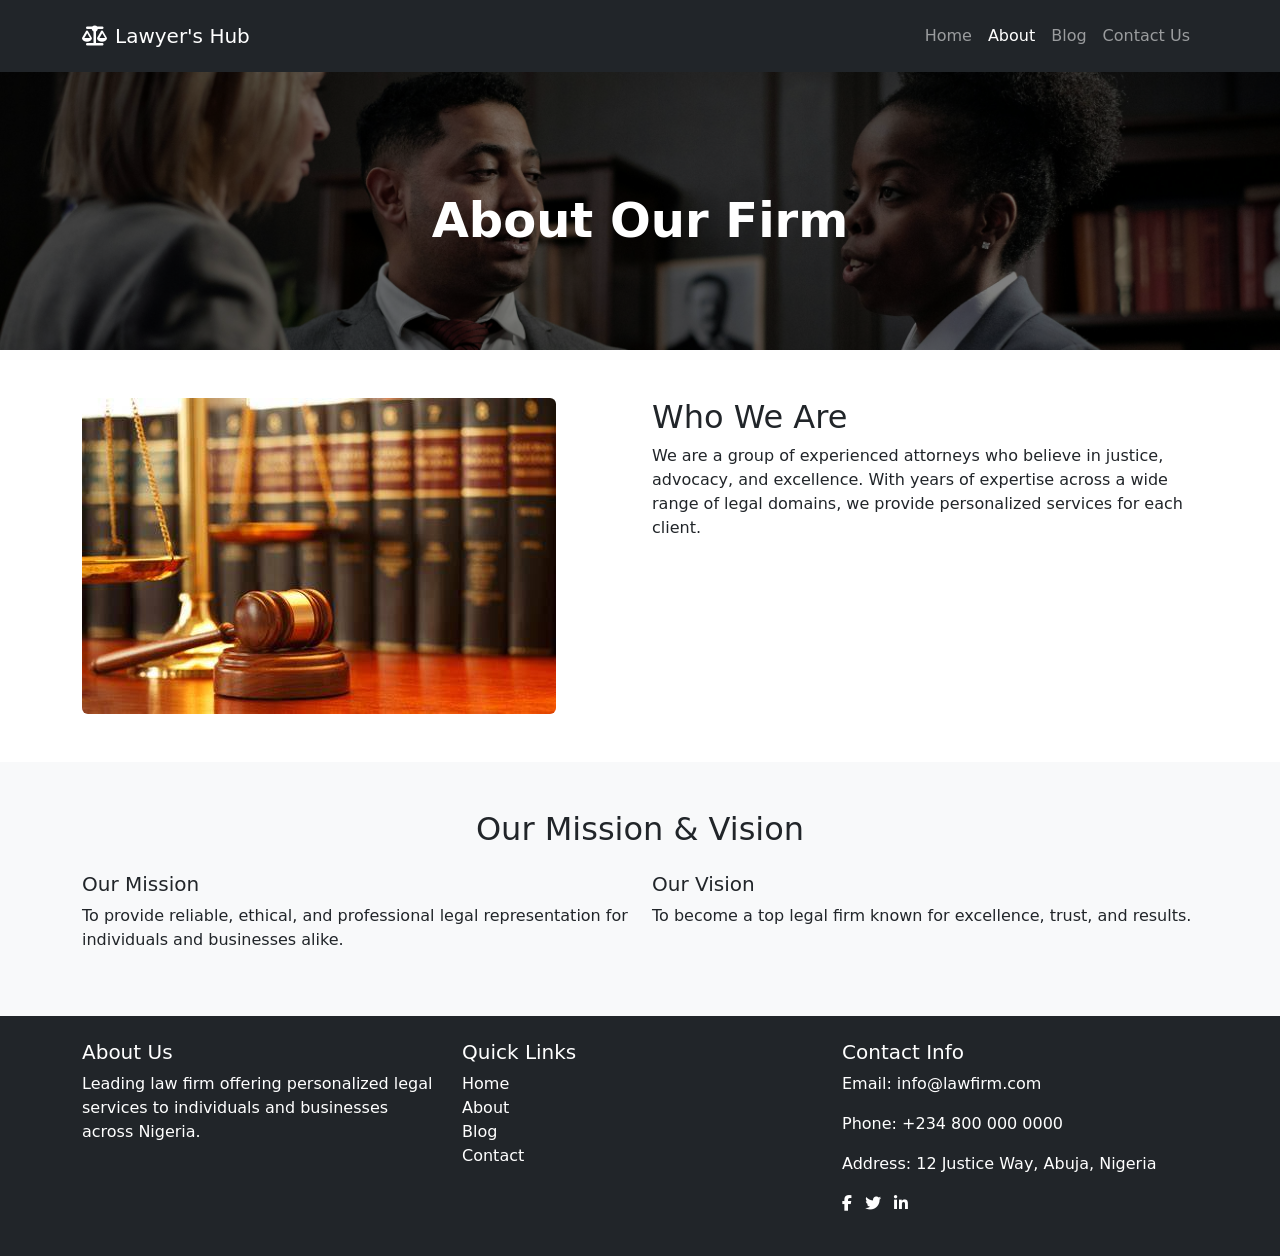
<file: pages/about.html>
<html lang="en">
<head>
  <meta charset="UTF-8">
  <meta name="viewport" content="width=device-width, initial-scale=1.0">
  <title>About Us</title>
  <link rel="stylesheet" href="../css/about.css">
  <link href="https://cdn.jsdelivr.net/npm/bootstrap@5.3.0/dist/css/bootstrap.min.css" rel="stylesheet" />
  <link rel="stylesheet" href="https://cdnjs.cloudflare.com/ajax/libs/font-awesome/6.4.0/css/all.min.css">
</head>
<body>
  <nav class="navbar navbar-expand-lg navbar-dark bg-dark py-3 fixed-top">
    <div class="container">
      <a class="navbar-brand" href="../index.html"><i class="fa-solid fa-scale-balanced me-2"></i>Lawyer's Hub</a>
      <button class="navbar-toggler" type="button" data-bs-toggle="collapse" data-bs-target="#navbarNav">
        <span class="navbar-toggler-icon"></span>
      </button>
      <div class="collapse navbar-collapse" id="navbarNav">
        <ul class="navbar-nav ms-auto">
          <li class="nav-item"><a class="nav-link" href="../index.html">Home</a></li>
          <li class="nav-item"><a class="nav-link active" href="about.html">About</a></li>
          <li class="nav-item"><a class="nav-link" href="blog.html">Blog</a></li>
          <li class="nav-item"><a class="nav-link" href="contact.html">Contact Us</a></li>
        </ul>
      </div>
    </div>
  </nav>

  <header class="text-white text-center py-5 position-relative">
  <div class="overlay"></div>

  <div class="container py-5 mt-5 position-relative">
    <h1 class="fw-semibold display-5 mt-5">About Our Firm</h1>
  </div>
</header>

  <section class="py-5">
    <div class="container">
      <div class="row">
        <div class="col-md-6">
          <img src="../assets/about-2.jpeg" alt="About Image" class="img-fluid rounded" />
        </div>
        <div class="col-md-6">
          <h2>Who We Are</h2>
          <p>We are a group of experienced attorneys who believe in justice, advocacy, and excellence. With years of expertise across a wide range of legal domains, we provide personalized services for each client.</p>
        </div>
      </div>
    </div>
  </section>

  <section class="py-5 bg-light">
    <div class="container">
      <h2 class="text-center mb-4">Our Mission & Vision</h2>
      <div class="row">
        <div class="col-md-6">
          <h5>Our Mission</h5>
          <p>To provide reliable, ethical, and professional legal representation for individuals and businesses alike.</p>
        </div>
        <div class="col-md-6">
          <h5>Our Vision</h5>
          <p>To become a top legal firm known for excellence, trust, and results.</p>
        </div>
      </div>
    </div>
  </section>

  <footer class="bg-dark text-white py-4">
  <div class="container" >
    <div class="row text-center text-md-start">
      <div class="col-md-4 mb-3" >
        <h5>About Us</h5>
        <p>Leading law firm offering personalized legal services to individuals and businesses across Nigeria.</p>
      </div>
      <div class="col-md-4 mb-3">
        <h5>Quick Links</h5>
        <ul class="list-unstyled">
          <li><a href="../index.html" class="text-white text-decoration-none">Home</a></li>
          <li><a href="about.html" class="text-white text-decoration-none">About</a></li>
          <li><a href="blog.html" class="text-white text-decoration-none">Blog</a></li>
          <li><a href="contact.html" class="text-white text-decoration-none">Contact</a></li>
        </ul>
      </div>
      <div class="col-md-4 mb-3">
        <h5>Contact Info</h5>
        <p>Email: info@lawfirm.com</p>
        <p>Phone: +234 800 000 0000</p>
        <p>Address: 12 Justice Way, Abuja, Nigeria</p>
        <div class="socials">
          <a href="#" class="text-white me-2"><i class="fab fa-facebook-f"></i></a>
          <a href="#" class="text-white me-2"><i class="fab fa-twitter"></i></a>
          <a href="#" class="text-white"><i class="fab fa-linkedin-in"></i></a>
        </div>
      </div>
    </div>
  </div>
</footer>

  <script src="https://cdn.jsdelivr.net/npm/bootstrap@5.3.0/dist/js/bootstrap.bundle.min.js"></script>
</body>
</html>
</file>
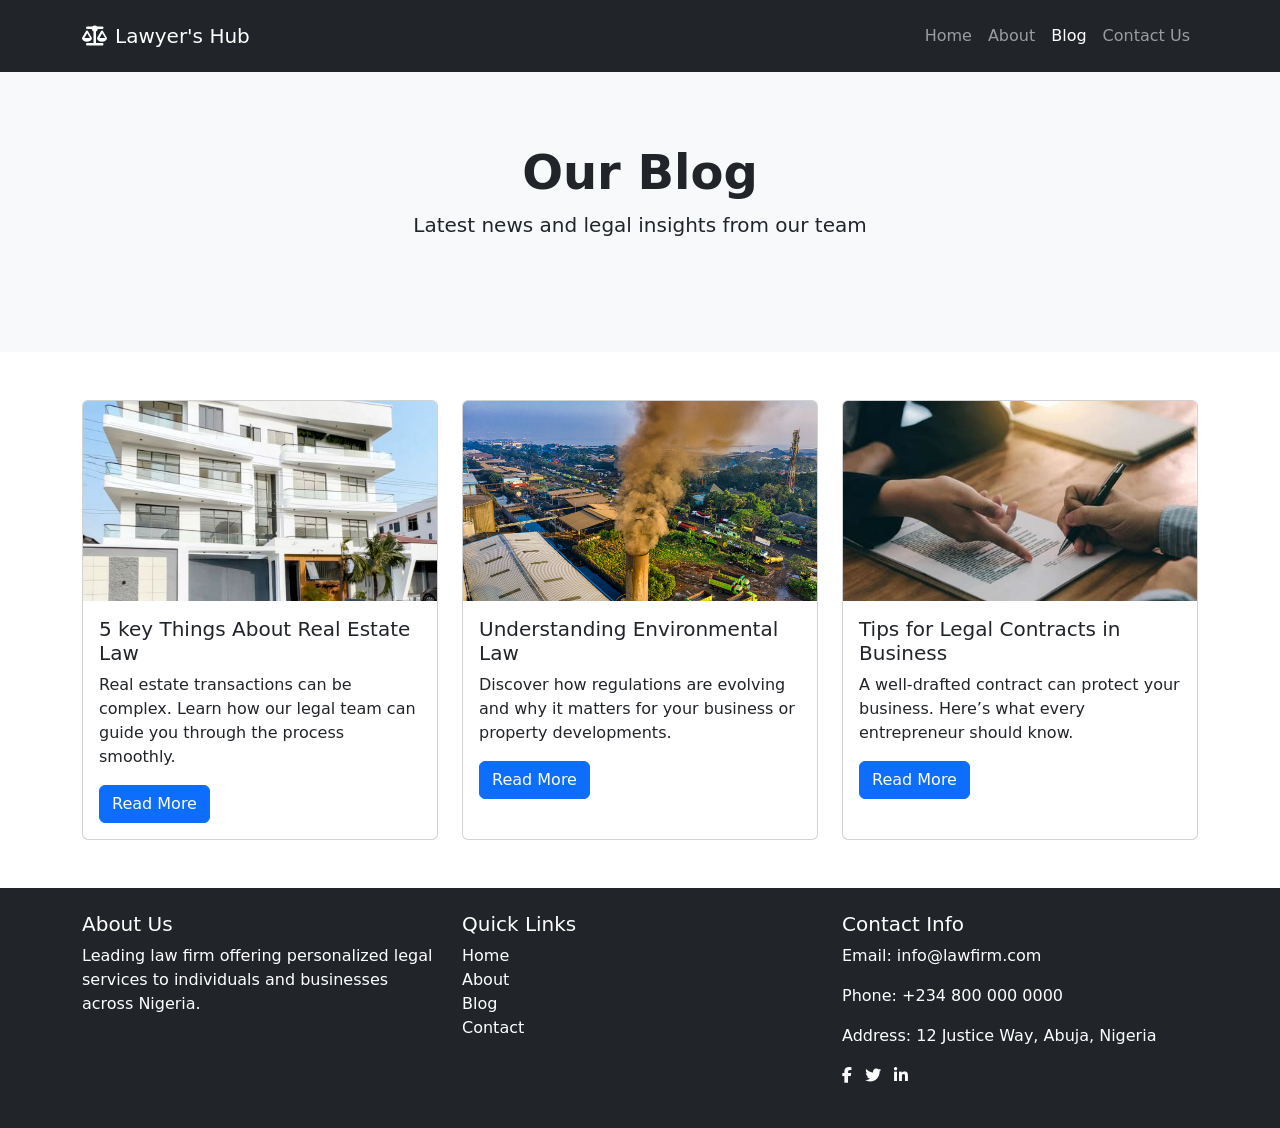
<file: pages/blog.html>
<!DOCTYPE html>
<html lang="en">
<head>
  <meta charset="UTF-8" />
  <meta name="viewport" content="width=device-width, initial-scale=1.0" />
  <title>Lawyer's Hub - Blog</title>
  <link rel="stylesheet" href="../css/blog.css">
  <link href="https://cdn.jsdelivr.net/npm/bootstrap@5.3.0/dist/css/bootstrap.min.css" rel="stylesheet">
  <link rel="stylesheet" href="https://cdnjs.cloudflare.com/ajax/libs/font-awesome/6.4.0/css/all.min.css">
</head>
<body>
  <!-- Navbar -->
  <nav class="navbar navbar-expand-lg navbar-dark bg-dark py-3 fixed-top">
    <div class="container">
      <a class="navbar-brand" href="../index.html"><i class="fa-solid fa-scale-balanced me-2"></i>Lawyer's Hub</a>
      <button class="navbar-toggler" type="button" data-bs-toggle="collapse" data-bs-target="#navbarNav">
        <span class="navbar-toggler-icon"></span>
      </button>
      <div class="collapse navbar-collapse" id="navbarNav">
        <ul class="navbar-nav ms-auto">
          <li class="nav-item"><a class="nav-link" href="../index.html">Home</a></li>
          <li class="nav-item"><a class="nav-link" href="about.html">About</a></li>
          <li class="nav-item"><a class="nav-link active" href="blog.html">Blog</a></li>
          <li class="nav-item"><a class="nav-link" href="contact.html">Contact Us</a></li>
        </ul>
      </div>
    </div>
  </nav>

  <!-- Blog Header -->
  <header class="py-5 bg-light text-center">
    <div class="container py-5">
      <h1 class="fw-semibold display-5 mt-5">Our Blog</h1>
      <p class="lead fw-normal">Latest news and legal insights from our team</p>
    </div>
  </header>

  <!-- Blog Posts -->
  <section class="py-5">
    <div class="container">
      <div class="row g-4">
        <div class="col-md-4">
          <div class="card h-100">
            <img src="../assets/apartment.png" class="card-img-top blog-img" alt="Post 1">
            <div class="card-body">
              <h5 class="card-title">5 key Things About Real Estate Law</h5>
              <p class="card-text">Real estate transactions can be complex. Learn how our legal team can guide you through the process smoothly.</p>
              <a href="#" class="btn btn-primary">Read More</a>
            </div>
          </div>
        </div>

        <div class="col-md-4">
          <div class="card h-100">
            <img src="../assets/environment.jpg" class="card-img-top blog-img" alt="Post 2">
            <div class="card-body">
              <h5 class="card-title">Understanding Environmental Law</h5>
              <p class="card-text">Discover how regulations are evolving and why it matters for your business or property developments.</p>
              <a href="#" class="btn btn-primary">Read More</a>
            </div>
          </div>
        </div>

        <div class="col-md-4">
          <div class="card h-100">
            <img src="../assets/contract.jpeg" class="card-img-top blog-img" alt="Post 3">
            <div class="card-body">
              <h5 class="card-title">Tips for Legal Contracts in Business</h5>
              <p class="card-text">A well-drafted contract can protect your business. Here’s what every entrepreneur should know.</p>
              <a href="#" class="btn btn-primary">Read More</a>
            </div>
          </div>
        </div>

      </div>
    </div>
  </section>

  <!-- Footer -->
  <footer class="bg-dark text-white py-4">
  <div class="container" >
    <div class="row text-center text-md-start">
      <div class="col-md-4 mb-3" >
        <h5>About Us</h5>
        <p>Leading law firm offering personalized legal services to individuals and businesses across Nigeria.</p>
      </div>
      <div class="col-md-4 mb-3">
        <h5>Quick Links</h5>
        <ul class="list-unstyled">
          <li><a href="../index.html" class="text-white text-decoration-none">Home</a></li>
          <li><a href="about.html" class="text-white text-decoration-none">About</a></li>
          <li><a href="blog.html" class="text-white text-decoration-none">Blog</a></li>
          <li><a href="contact.html" class="text-white text-decoration-none">Contact</a></li>
        </ul>
      </div>
      <div class="col-md-4 mb-3">
        <h5>Contact Info</h5>
        <p>Email: info@lawfirm.com</p>
        <p>Phone: +234 800 000 0000</p>
        <p>Address: 12 Justice Way, Abuja, Nigeria</p>
        <div class="socials">
          <a href="#" class="text-white me-2"><i class="fab fa-facebook-f"></i></a>
          <a href="#" class="text-white me-2"><i class="fab fa-twitter"></i></a>
          <a href="#" class="text-white"><i class="fab fa-linkedin-in"></i></a>
        </div>
      </div>
    </div>
  </div>
</footer>

  <script src="https://cdn.jsdelivr.net/npm/bootstrap@5.3.0/dist/js/bootstrap.bundle.min.js"></script>
</body>
</html>
</file>
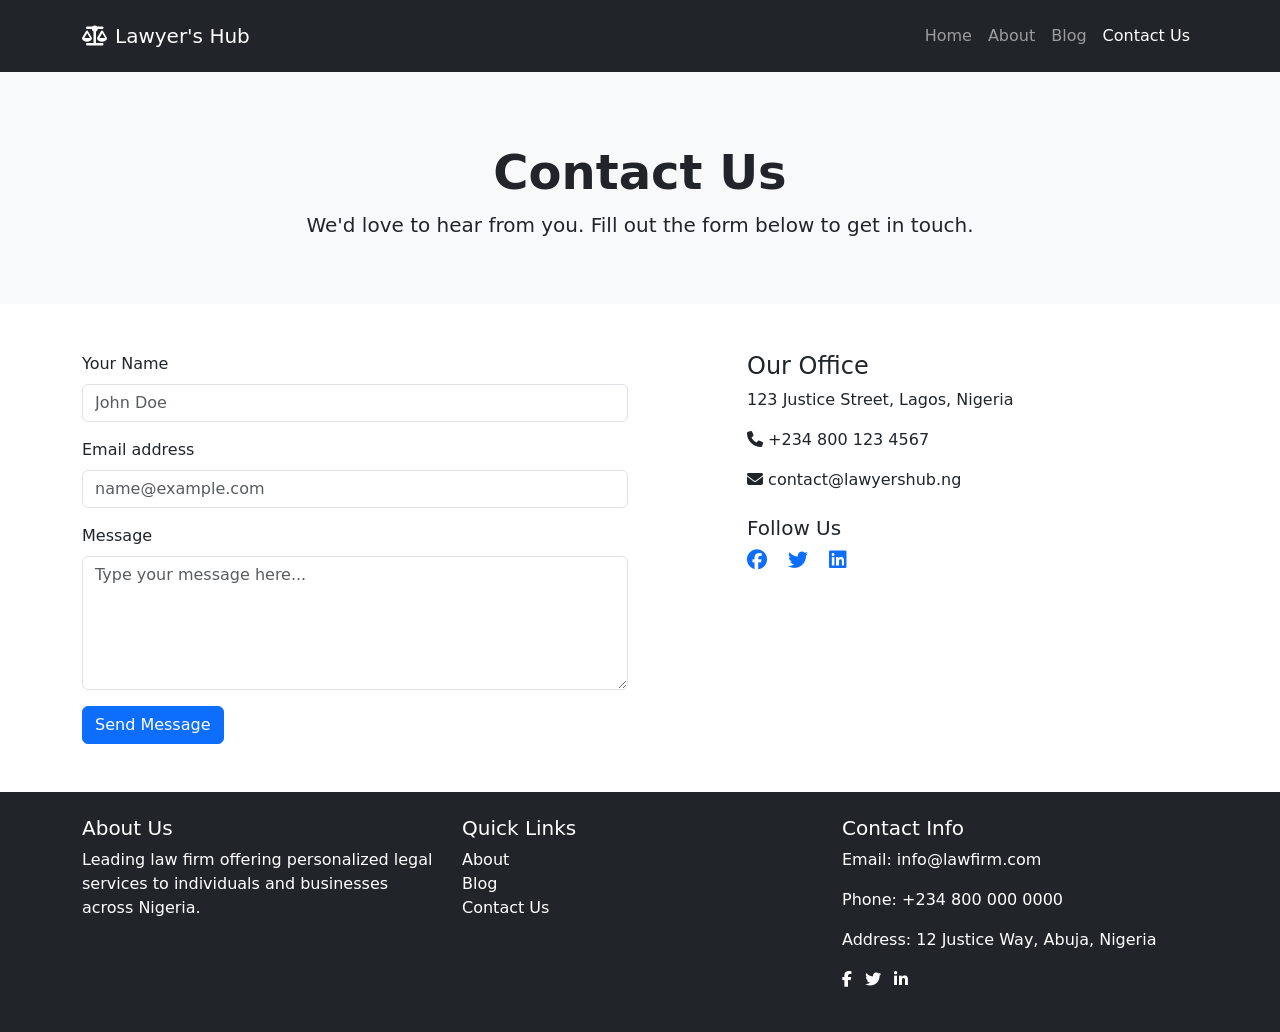
<file: Pages/contact.html>
<!DOCTYPE html>
<html lang="en">
<head>
  <meta charset="UTF-8">
  <meta name="viewport" content="width=device-width, initial-scale=1.0">
  <title>Contact Us - Lawyer's Hub</title>
  <link rel="stylesheet" href="../css/contact.css">
  <link href="https://cdn.jsdelivr.net/npm/bootstrap@5.3.0/dist/css/bootstrap.min.css" rel="stylesheet">
  <link rel="stylesheet" href="https://cdnjs.cloudflare.com/ajax/libs/font-awesome/6.4.0/css/all.min.css">
</head>
<body>

  <!-- Navbar -->
  <nav class="navbar navbar-expand-lg navbar-dark bg-dark py-3 fixed-top">
    <div class="container">
      <a class="navbar-brand" href="index.html"><i class="fa-solid fa-scale-balanced me-2"></i>Lawyer's Hub</a>
      <button class="navbar-toggler" type="button" data-bs-toggle="collapse" data-bs-target="#navbarNav">
        <span class="navbar-toggler-icon"></span>
      </button>
      <div class="collapse navbar-collapse" id="navbarNav">
        <ul class="navbar-nav ms-auto">
          <li class="nav-item"><a class="nav-link" href="/index.html">Home</a></li>
          <li class="nav-item"><a class="nav-link" href="about.html">About</a></li>
          <li class="nav-item"><a class="nav-link" href="blog.html">Blog</a></li>
          <li class="nav-item"><a class="nav-link active" href="contact.html">Contact Us</a></li>
        </ul>
      </div>
    </div>
  </nav>

  <!-- Contact Page Header -->
  <section class="py-5 bg-light mt-5">
    <div class="container text-center">
      <h2 class="fw-semibold display-5 mt-5 title">Contact Us</h2>
      <p class="lead fw-normal">We'd love to hear from you. Fill out the form below to get in touch.</p>
    </div>
  </section>

  <!-- Contact Form -->
  <section class="py-5">
    <div class="container ">
      <div class="row d-flex justify-content-between">
        <!-- Form -->
        <div class="col-md-6">
          <form>
            <div class="mb-3">
              <label for="name" class="form-label">Your Name</label>
              <input type="text" class="form-control" id="name" placeholder="John Doe">
            </div>
            <div class="mb-3">
              <label for="email" class="form-label">Email address</label>
              <input type="email" class="form-control" id="email" placeholder="name@example.com">
            </div>
            <div class="mb-3">
              <label for="message" class="form-label">Message</label>
              <textarea class="form-control" id="message" rows="5" placeholder="Type your message here..."></textarea>
            </div>
            <button type="submit" class="btn btn-primary">Send Message</button>
          </form>
        </div>
        <!-- Info -->
        <div class="col-md-5 offset-md-1 mt-md-0 mt-4">
          <h4>Our Office</h4>
          <p>123 Justice Street, Lagos, Nigeria</p>
          <p><i class="fas fa-phone"></i> +234 800 123 4567</p>
          <p><i class="fas fa-envelope"></i> contact@lawyershub.ng</p>
          <h5 class="mt-4">Follow Us</h5>
          <a href="#" class="me-3"><i class="fab fa-facebook fa-lg"></i></a>
          <a href="#" class="me-3"><i class="fab fa-twitter fa-lg"></i></a>
          <a href="#"><i class="fab fa-linkedin fa-lg"></i></a>
        </div>
      </div>
    </div>
  </section>

  <footer class="bg-dark text-white py-4">
  <div class="container" >
    <div class="row text-center text-md-start">
      <div class="col-md-4 mb-3" >
        <h5>About Us</h5>
        <p>Leading law firm offering personalized legal services to individuals and businesses across Nigeria.</p>
      </div>
      <div class="col-md-4 mb-3">
        <h5>Quick Links</h5>
        <ul class="list-unstyled">
          <li><a href="about.html" class="text-white text-decoration-none">About</a></li>
          <li><a href="blog.html" class="text-white text-decoration-none">Blog</a></li>
          <li><a href="contact.html" class="text-white text-decoration-none">Contact Us</a></li>
        </ul>
      </div>
      <div class="col-md-4 mb-3"> 
        <h5>Contact Info</h5>
        <p>Email: info@lawfirm.com</p>
        <p>Phone: +234 800 000 0000</p>
        <p>Address: 12 Justice Way, Abuja, Nigeria</p>
        <div class="socials">
          <a href="#" class="text-white me-2"><i class="fab fa-facebook-f"></i></a>
          <a href="#" class="text-white me-2"><i class="fab fa-twitter"></i></a>
          <a href="#" class="text-white"><i class="fab fa-linkedin-in"></i></a>
        </div>
      </div>
    </div>
  </div>
</footer>

  <script src="https://cdn.jsdelivr.net/npm/bootstrap@5.3.0/dist/js/bootstrap.bundle.min.js"></script>
</body>
</html>
</file>
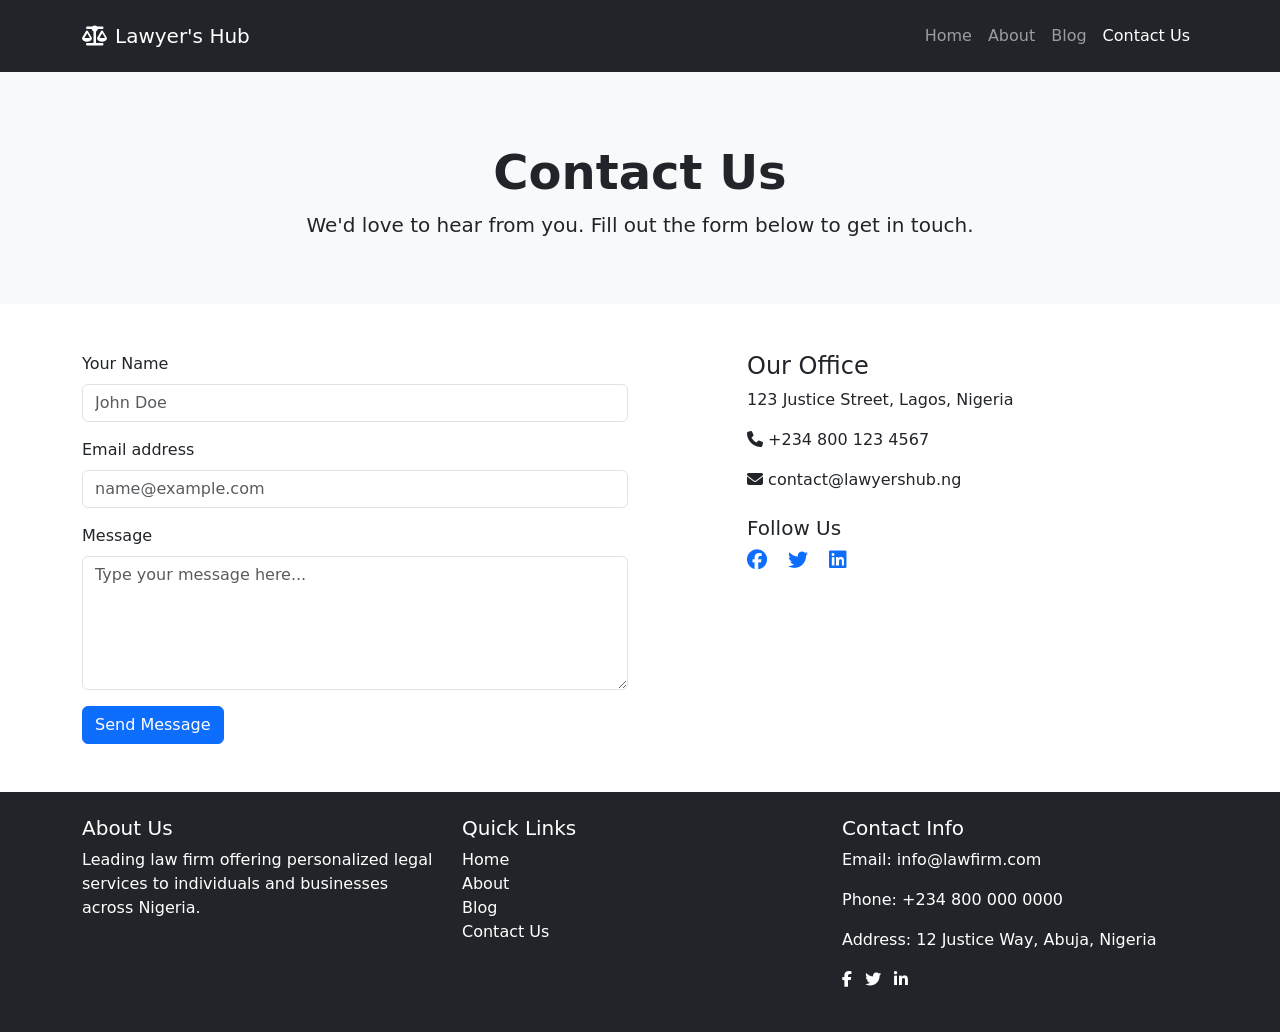
<file: pages/contact.html>
<!DOCTYPE html>
<html lang="en">
<head>
  <meta charset="UTF-8">
  <meta name="viewport" content="width=device-width, initial-scale=1.0">
  <title>Contact Us - Lawyer's Hub</title>
  <link rel="stylesheet" href="../css/contact.css">
  <link href="https://cdn.jsdelivr.net/npm/bootstrap@5.3.0/dist/css/bootstrap.min.css" rel="stylesheet">
  <link rel="stylesheet" href="https://cdnjs.cloudflare.com/ajax/libs/font-awesome/6.4.0/css/all.min.css">
</head>
<body>

  <!-- Navbar -->
  <nav class="navbar navbar-expand-lg navbar-dark bg-dark py-3 fixed-top">
    <div class="container">
      <a class="navbar-brand" href="../index.html"><i class="fa-solid fa-scale-balanced me-2"></i>Lawyer's Hub</a>
      <button class="navbar-toggler" type="button" data-bs-toggle="collapse" data-bs-target="#navbarNav">
        <span class="navbar-toggler-icon"></span>
      </button>
      <div class="collapse navbar-collapse" id="navbarNav">
        <ul class="navbar-nav ms-auto">
          <li class="nav-item"><a class="nav-link" href="../index.html">Home</a></li>
          <li class="nav-item"><a class="nav-link" href="about.html">About</a></li>
          <li class="nav-item"><a class="nav-link" href="blog.html">Blog</a></li>
          <li class="nav-item"><a class="nav-link active" href="contact.html">Contact Us</a></li>
        </ul>
      </div>
    </div>
  </nav>

  <!-- Contact Page Header -->
  <section class="py-5 bg-light mt-5">
    <div class="container text-center">
      <h2 class="fw-semibold display-5 mt-5 title">Contact Us</h2>
      <p class="lead fw-normal">We'd love to hear from you. Fill out the form below to get in touch.</p>
    </div>
  </section>

  <!-- Contact Form -->
  <section class="py-5">
    <div class="container ">
      <div class="row d-flex justify-content-between">
        <!-- Form -->
        <div class="col-md-6">
          <form>
            <div class="mb-3">
              <label for="name" class="form-label">Your Name</label>
              <input type="text" class="form-control" id="name" placeholder="John Doe">
            </div>
            <div class="mb-3">
              <label for="email" class="form-label">Email address</label>
              <input type="email" class="form-control" id="email" placeholder="name@example.com">
            </div>
            <div class="mb-3">
              <label for="message" class="form-label">Message</label>
              <textarea class="form-control" id="message" rows="5" placeholder="Type your message here..."></textarea>
            </div>
            <button type="submit" class="btn btn-primary">Send Message</button>
          </form>
        </div>
        <!-- Info -->
        <div class="col-md-5 offset-md-1 mt-md-0 mt-4">
          <h4>Our Office</h4>
          <p>123 Justice Street, Lagos, Nigeria</p>
          <p><i class="fas fa-phone"></i> +234 800 123 4567</p>
          <p><i class="fas fa-envelope"></i> contact@lawyershub.ng</p>
          <h5 class="mt-4">Follow Us</h5>
          <a href="#" class="me-3"><i class="fab fa-facebook fa-lg"></i></a>
          <a href="#" class="me-3"><i class="fab fa-twitter fa-lg"></i></a>
          <a href="#"><i class="fab fa-linkedin fa-lg"></i></a>
        </div>
      </div>
    </div>
  </section>

  <footer class="bg-dark text-white py-4">
  <div class="container" >
    <div class="row text-center text-md-start">
      <div class="col-md-4 mb-3" >
        <h5>About Us</h5>
        <p>Leading law firm offering personalized legal services to individuals and businesses across Nigeria.</p>
      </div>
      <div class="col-md-4 mb-3">
        <h5>Quick Links</h5>
        <ul class="list-unstyled">
          <li><a href="../index.html" class="text-white text-decoration-none">Home</a></li>
          <li><a href="about.html" class="text-white text-decoration-none">About</a></li>
          <li><a href="blog.html" class="text-white text-decoration-none">Blog</a></li>
          <li><a href="contact.html" class="text-white text-decoration-none">Contact Us</a></li>
        </ul>
      </div>
      <div class="col-md-4 mb-3"> 
        <h5>Contact Info</h5>
        <p>Email: info@lawfirm.com</p>
        <p>Phone: +234 800 000 0000</p>
        <p>Address: 12 Justice Way, Abuja, Nigeria</p>
        <div class="socials">
          <a href="#" class="text-white me-2"><i class="fab fa-facebook-f"></i></a>
          <a href="#" class="text-white me-2"><i class="fab fa-twitter"></i></a>
          <a href="#" class="text-white"><i class="fab fa-linkedin-in"></i></a>
        </div>
      </div>
    </div>
  </div>
</footer>

  <script src="https://cdn.jsdelivr.net/npm/bootstrap@5.3.0/dist/js/bootstrap.bundle.min.js"></script>
</body>
</html>
</file>
<file: styles.css>
*{
    margin: 0;
    padding: 0;
    box-sizing: border-box;
}

.hero {
  background-image: url('assets/hero-image.jpg');
  background-size: cover;
  background-position: center;
  background-repeat: no-repeat;
  min-height: 100vh;
  position: relative;
}

.lawyer-card {
  border: 1px solid #ddd;
  border-radius: 10px;
  padding: 1rem;
  height: 100%;
  background-color: #fff;
  box-shadow: 0 0 10px rgba(0,0,0,0.05);
  display: flex;
  flex-direction: column;
  align-items: center;
}

.card-img-top {
  height: 15.625rem; 
  object-fit: cover;
  width: 100%;
  display: block;
}

.lawyer-img-francis {
  width: 100%;           
  height: 250px;         
  object-fit: cover;    
  margin-left: auto;     
  margin-right: auto;
  display: block;
  object-fit: cover;      
  object-position:0% center; 
}
</file>
<file: Css/styles.css>
*{
    margin: 0;
    padding: 0;
    box-sizing: border-box;
}

.hero {
  background-image: url('../Assest/hero-image.jpg');
  background-size: cover;
  background-position: center;
  background-repeat: no-repeat;
  min-height: 100vh;
  position: relative;
}

.lawyer-card {
  border: 1px solid #ddd;
  border-radius: 10px;
  padding: 1rem;
  height: 100%;
  background-color: #fff;
  box-shadow: 0 0 10px rgba(0,0,0,0.05);
  display: flex;
  flex-direction: column;
  align-items: center;
}

.card-img-top {
  height: 15.625rem; 
  object-fit: cover;
  width: 100%;
  display: block;
}

.lawyer-img-francis {
  width: 100%;           
  height: 250px;         
  object-fit: cover;    
  margin-left: auto;     
  margin-right: auto;
  display: block;
  object-fit: cover;      
  object-position:0% center; 
}
</file>
<file: Css/about.css>
*{
    margin: 0;
    padding: 0;
    box-sizing: border-box;
}

header {
  background: url('/Assest/about.jpg') no-repeat;
  background-size: cover;
  background-position: center 20%; 
  height: 350px;
}

.overlay {
  position: absolute;
  top: 0;
  left: 0;
  width: 100%;
  height: 100%;
  background-color: rgba(0, 0, 0, 0.5);
}
</file>
<file: Css/blog.css>
*{
    margin: 0;
    padding: 0;
    box-sizing: border-box;
}

.blog-img {
  height: 200px;             
  object-fit: cover;         
  width: 100%;               
  border-top-left-radius: 0.5rem;
  border-top-right-radius: 0.5rem;
}
</file>
<file: Css/contact.css>
*{
    margin: 0;
    padding: 0;
    box-sizing: border-box;
}

.h2{
  font-weight: bolder;
}
</file>
<file: css/about.css>
*{
    margin: 0;
    padding: 0;
    box-sizing: border-box;
}

header {
  background: url('../assets/about.jpg') no-repeat;
  background-size: cover;
  background-position: center 20%; 
  height: 350px;
}

.overlay {
  position: absolute;
  top: 0;
  left: 0;
  width: 100%;
  height: 100%;
  background-color: rgba(0, 0, 0, 0.5);
}
</file>
<file: css/blog.css>
*{
    margin: 0;
    padding: 0;
    box-sizing: border-box;
}

.blog-img {
  height: 200px;             
  object-fit: cover;         
  width: 100%;               
  border-top-left-radius: 0.5rem;
  border-top-right-radius: 0.5rem;
}
</file>
<file: css/contact.css>
*{
    margin: 0;
    padding: 0;
    box-sizing: border-box;
}

.h2{
  font-weight: bolder;
}
</file>
